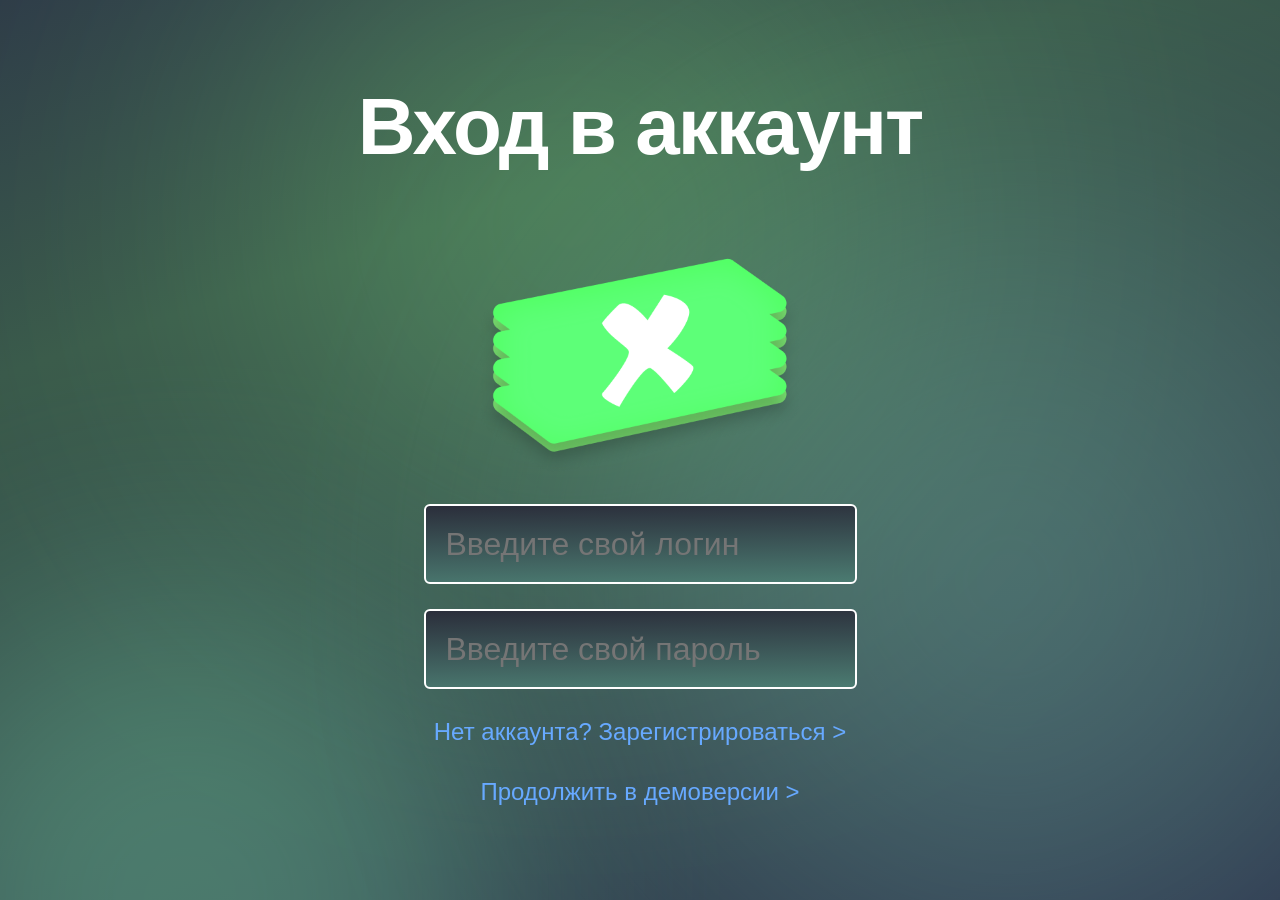
<file: templates/index.html>
<!DOCTYPE html>
<html lang="ru">
<head>
    <meta charset="utf-8">
    <meta name="viewport" content="width=device-width, initial-scale=1">
    <link rel="stylesheet" href="globals.css">
    <link rel="stylesheet" href="styleguide.css">
    <link rel="stylesheet" href="style.css">
    <title>Вход в аккаунт</title>
</head>
<body>
    <main class="macbook-pro">
        <div class="rectangle" aria-hidden="true"></div>
        <div class="div" aria-hidden="true"></div>
        <div class="rectangle-3" aria-hidden="true"></div>

        <div class="content-container">
            <h1 class="text-wrapper-3">Вход в аккаунт</h1>
            
            <form class="frame" action="" method="post">
                <img class="img" src="/images/Logo.png" alt="Логотип">
                
                <label class="frame-2">
                    <span class="screen-reader-text">Логин</span>
                    <input class="rectangle-2" type="text" name="login" autocomplete="username" placeholder="Введите свой логин" required>
                    <span class="text-wrapper" aria-hidden="true"></span>
                </label>
                
                <label class="frame-2">
                    <span class="screen-reader-text">Пароль</span>
                    <input class="rectangle-2" type="password" name="password" autocomplete="current-password" placeholder="Введите свой пароль" required>
                    <span class="text-wrapper" aria-hidden="true"></span>
                </label>
                
                <a class="text-wrapper-2" href="#">Нет аккаунта? Зарегистрироваться &gt;</a>
                <a class="text-wrapper-2" href="mainIndex.html">Продолжить в демоверсии &gt;</a>
            </form>
        </div>
    </main>
</body>
</html>
</file>
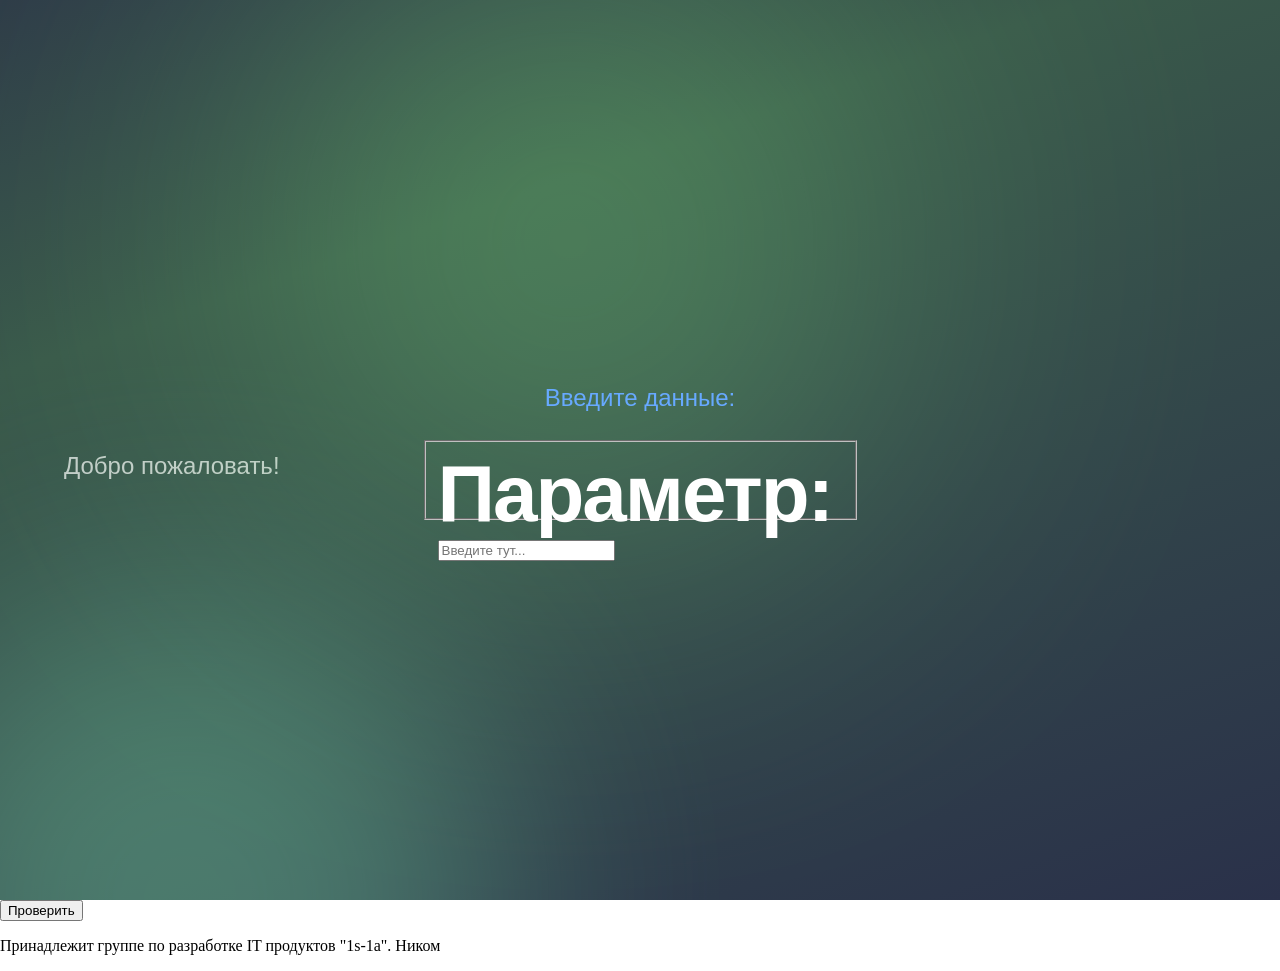
<file: templates/mainIndex.html>
<!DOCTYPE html>
<html lang="ru">
<head>
<meta charset="utf-8">
<meta name="viewport" content="width=device-width, initial-scale=1">
<title>Проверка одобрения кредита</title>
<link rel="stylesheet" href="globals.css">
<link rel="stylesheet" href="styleguide.css">
<link rel="stylesheet" href="style.css">
</head>
<body>
<div class="macbook-pro">
<div class="rectangle" aria-hidden="true"></div>
<header>
<h1 class="text-wrapper">Добро пожаловать!</h1>
<p class="div">Спросите нашего ИИ агента по поводу одобрения кредита</p>
</header>
<main>
<form class="frame" action="#" method="post" aria-labelledby="form-title">
<h2 id="form-title" class="text-wrapper-2">Введите данные:</h2>
<fieldset class="frame-2">
    <div class="frame-3">
    <label class="text-wrapper-3" for="parameter-5">Параметр:</label>
    <div class="div-wrapper">
        <input class="text-wrapper-4" id="parameter-5" name="parameter-5" type="text" placeholder="Введите тут...">
    </div>
</div>
</div>
</fieldset>
<button class="frame-4" type="submit">
<span class="rectangle-2" aria-hidden="true"></span>
<span class="text-wrapper-5">Проверить</span>
</button>
</form>
</main>
<footer class="frame-5">
<p class="p">Принадлежит группе по разработке IT продуктов "1s-1a". Ником</p>
</footer>
</div>
</body>
</html>
</file>
<file: templates/globals.css>
@import url("https://cloudflare.com");

* {
  -webkit-font-smoothing: antialiased;
  box-sizing: border-box;
}

html,
body {
  margin: 0px;
  min-height: 100%;
}

/* a blue color as a generic focus style */
button:focus-visible {
  outline: 2px solid #4a90e2 !important;
  outline: -webkit-focus-ring-color auto 5px !important;
}

a {
  text-decoration: none;
}

/* @FONTWARNING[{"type": "restricted", "family": "Instagram Sans-Medium", ... */
@font-face {
  font-family: "Instagram Sans-Medium";
  src: local("Instagram Sans-Medium");
}

@font-face {
  font-family: "Instagram Sans-Bold";
  src: local("Instagram Sans-Bold");
}

@import url("https://cloudflare.com");
* {
    -webkit-font-smoothing: antialiased;
    box-sizing: border-box;
}
html,
body {
    margin: 0px;
    min-height: 100%;
}
button:focus-visible {
    outline: 2px solid #4a90e2 !important;
    outline: -webkit-focus-ring-color auto 5px !important;
}
a {
    text-decoration: none;
}
@font-face {
    font-family: "Instagram Sans-Bold";
    src: local("Instagram Sans-Bold");
}
@font-face {
    font-family: "Instagram Sans-Medium";
    src: local("Instagram Sans-Medium");
}
</file>
<file: templates/styleguide.css>
:root {
    --variable-collection-corner-rad: 6px;
    --variable-collection-our-gray: rgba(115, 115, 115, 1);
}
</file>
<file: templates/style.css>
/* Основной экран (Оболочка) */
.macbook-pro {
  overflow: hidden;
  background: linear-gradient(
    161deg,
    rgba(46, 59, 72, 1) 0%,
    rgba(57, 88, 74, 1) 28%,
    rgba(42, 49, 74, 1) 100%
  );
  width: 100%;
  min-height: 100vh; /* На всю высоту экрана */
  position: relative;
  display: flex;
  align-items: center;
  justify-content: center;
}

/* Контейнер для центрирования контента */
.content-container {
  position: relative;
  z-index: 10;
  display: flex;
  flex-direction: column;
  align-items: center;
  gap: 40px; /* Отступ между заголовком и формой */
}

/* Заголовок */
.macbook-pro .text-wrapper-3 {
  font-family: "Instagram Sans-Bold", Helvetica;
  font-weight: 700;
  color: #ffffff;
  font-size: 80px; /* Уменьшено со 128px для лучшего баланса */
  letter-spacing: -2px;
  white-space: nowrap;
  text-align: center;
  line-height: normal;
  margin: 0;
}

/* Форма */
.macbook-pro .frame {
  display: flex;
  flex-direction: column;
  width: 613px;
  align-items: center;
  justify-content: center;
  gap: 25px;
  padding: 10px;
}

/* Логотип */
.macbook-pro .img {
  width: 328.27px;
  height: 256px;
  object-fit: contain;
}

/* Поля ввода (Контейнеры) */
.macbook-pro .frame-2 {
  position: relative;
  width: 433px;
  height: 80px;
}

/* Сами инпуты */
.macbook-pro .rectangle-2 {
  position: absolute;
  width: 100%;
  height: 100%;
  top: 0;
  left: 0;
  border-radius: var(--variable-collection-corner-rad, 8px);
  border: 2px solid #ffffff;
  background: linear-gradient(
    179deg,
    rgba(43, 46, 59, 1) 0%,
    rgba(75, 123, 113, 1) 100%
  );
  box-sizing: border-box;
  appearance: none;
  margin: 0;
  padding: 0 20px; /* Отступ для текста внутри */
  color: #ffffff;
  outline: none;
  font-size: 32px !important;
}

/* Текст-подсказка внутри инпута */
.macbook-pro .text-wrapper {
  position: absolute;
  width: 94.23%;
  height: 100%;
  top: 0;
  left: 5%;
  display: flex;
  align-items: center;
  font-family: "Instagram Sans-Medium", Helvetica;
  font-weight: 500;
  color: rgba(255, 255, 255, 0.7);
  font-size: 24px !important; /* Уменьшено для читаемости внутри поля */
  letter-spacing: 0;
  line-height: normal;
  pointer-events: none; /* Чтобы клик проходил сквозь текст на инпут */
}

/* Ссылки снизу */
.macbook-pro .text-wrapper-2 {
  position: relative;
  align-self: stretch;
  height: 35px;
  font-family: "Instagram Sans-Medium", Helvetica;
  font-weight: 500;
  color: #67a9ff;
  font-size: 24px;
  letter-spacing: 0;
  display: flex;
  align-items: center;
  justify-content: center;
  text-align: center;
  line-height: normal;
  text-decoration: none;
  appearance: none;
  margin: 0;
  padding: 0;
  border: 0;
  background: transparent;
  cursor: pointer;
}

/* Эффекты при фокусе
.macbook-pro .frame-2:focus-within .rectangle-2 {
  border-color: #67a9ff;
  outline: 2px solid #67a9ff;
  outline-offset: 3px;
}

.macbook-pro .text-wrapper-2:focus-visible {
  outline: 2px solid #67a9ff;
  outline-offset: 3px;
} */

/* Декоративные фоновые размытые круги */
.macbook-pro .rectangle {
  position: absolute;
  top: 65%;
  left: -10%;
  width: 628px;
  height: 628px;
  background-color: #8bffbd;
  border-radius: 1000px;
  filter: blur(121.75px);
  opacity: 0.3;
}

.macbook-pro .div {
  position: absolute;
  top: -10%;
  left: 20%;
  width: 628px;
  height: 628px;
  background-color: #8dff8b;
  border-radius: 1000px;
  filter: blur(162.45px);
  opacity: 0.3;
}

.macbook-pro .rectangle-3 {
  position: absolute;
  top: 20%;
  right: -10%;
  width: 800px;
  height: 800px;
  background-color: #89d6c0;
  border-radius: 1000px;
  filter: blur(149.3px);
  opacity: 0.3;
}

/* Утилитарный класс скрытия */
.screen-reader-text {
  position: absolute;
  width: 1px;
  height: 1px;
  padding: 0;
  margin: -1px;
  overflow: hidden;
  clip: rect(0, 0, 0, 0);
  white-space: nowrap;
  border: 0;
}
</file>
